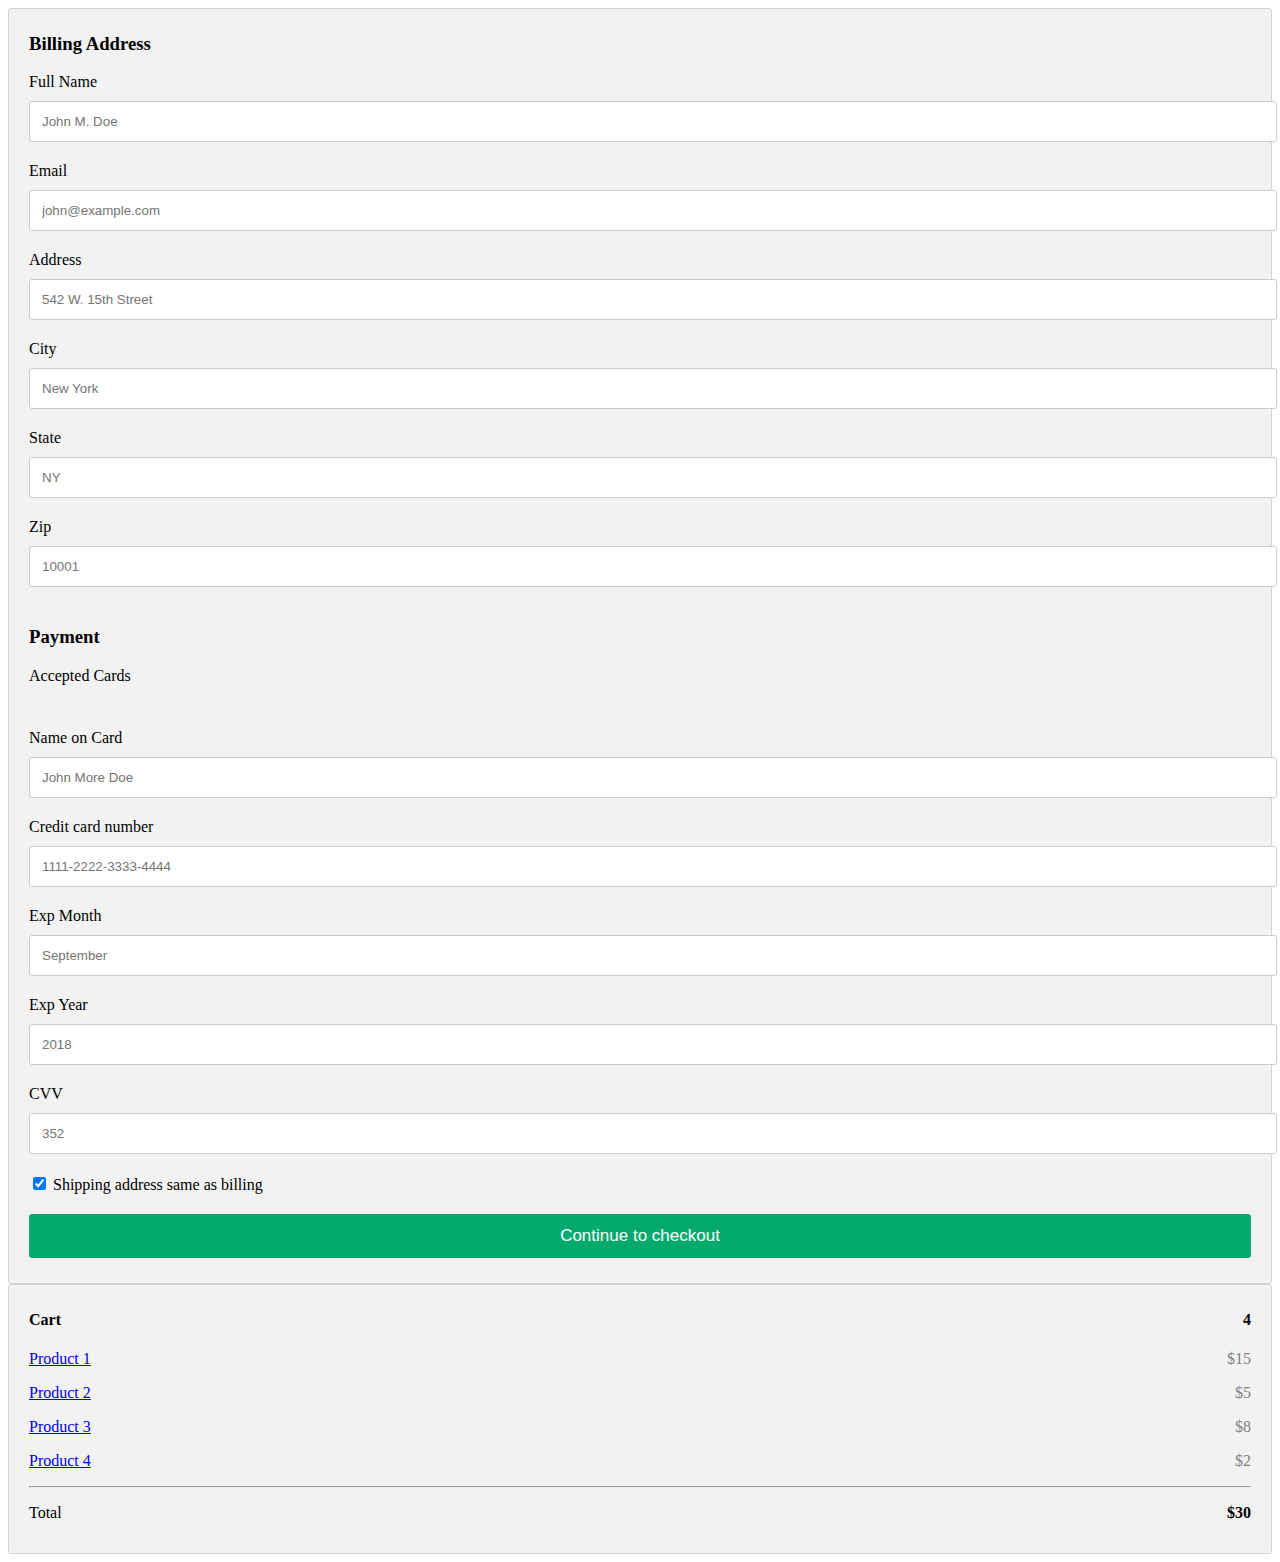
<file: checkout.html>
<!DOCTYPE html>
<html>
<head>
	<meta charset="utf-8">
	<title>Checkout</title>
	<link rel="stylesheet" href="checkout.css">
</head>
<body>
<div class="row">
  <div class="col-75">
    <div class="container">
      <form action="/action_page.php">

        <div class="row">
          <div class="col-50">
            <h3>Billing Address</h3>
            <label for="fname"><i class="fa fa-user"></i> Full Name</label>
            <input type="text" id="fname" name="firstname" placeholder="John M. Doe">
            <label for="email"><i class="fa fa-envelope"></i> Email</label>
            <input type="text" id="email" name="email" placeholder="john@example.com">
            <label for="adr"><i class="fa fa-address-card-o"></i> Address</label>
            <input type="text" id="adr" name="address" placeholder="542 W. 15th Street">
            <label for="city"><i class="fa fa-institution"></i> City</label>
            <input type="text" id="city" name="city" placeholder="New York">

            <div class="row">
              <div class="col-50">
                <label for="state">State</label>
                <input type="text" id="state" name="state" placeholder="NY">
              </div>
              <div class="col-50">
                <label for="zip">Zip</label>
                <input type="text" id="zip" name="zip" placeholder="10001">
              </div>
            </div>
          </div>

          <div class="col-50">
            <h3>Payment</h3>
            <label for="fname">Accepted Cards</label>
            <div class="icon-container">
              <i class="fa fa-cc-visa" style="color:navy;"></i>
              <i class="fa fa-cc-amex" style="color:blue;"></i>
              <i class="fa fa-cc-mastercard" style="color:red;"></i>
              <i class="fa fa-cc-discover" style="color:orange;"></i>
            </div>
            <label for="cname">Name on Card</label>
            <input type="text" id="cname" name="cardname" placeholder="John More Doe">
            <label for="ccnum">Credit card number</label>
            <input type="text" id="ccnum" name="cardnumber" placeholder="1111-2222-3333-4444">
            <label for="expmonth">Exp Month</label>
            <input type="text" id="expmonth" name="expmonth" placeholder="September">

            <div class="row">
              <div class="col-50">
                <label for="expyear">Exp Year</label>
                <input type="text" id="expyear" name="expyear" placeholder="2018">
              </div>
              <div class="col-50">
                <label for="cvv">CVV</label>
                <input type="text" id="cvv" name="cvv" placeholder="352">
              </div>
            </div>
          </div>

        </div>
        <label>
          <input type="checkbox" checked="checked" name="sameadr"> Shipping address same as billing
        </label>
        <input type="submit" value="Continue to checkout" class="btn">
      </form>
    </div>
  </div>

  <div class="col-25">
    <div class="container">
      <h4>Cart
        <span class="price" style="color:black">
          <i class="fa fa-shopping-cart"></i>
          <b>4</b>
        </span>
      </h4>
      <p><a href="#">Product 1</a> <span class="price">$15</span></p>
      <p><a href="#">Product 2</a> <span class="price">$5</span></p>
      <p><a href="#">Product 3</a> <span class="price">$8</span></p>
      <p><a href="#">Product 4</a> <span class="price">$2</span></p>
      <hr>
      <p>Total <span class="price" style="color:black"><b>$30</b></span></p>
    </div>
  </div>
</div>
</body>
</html>
</file>
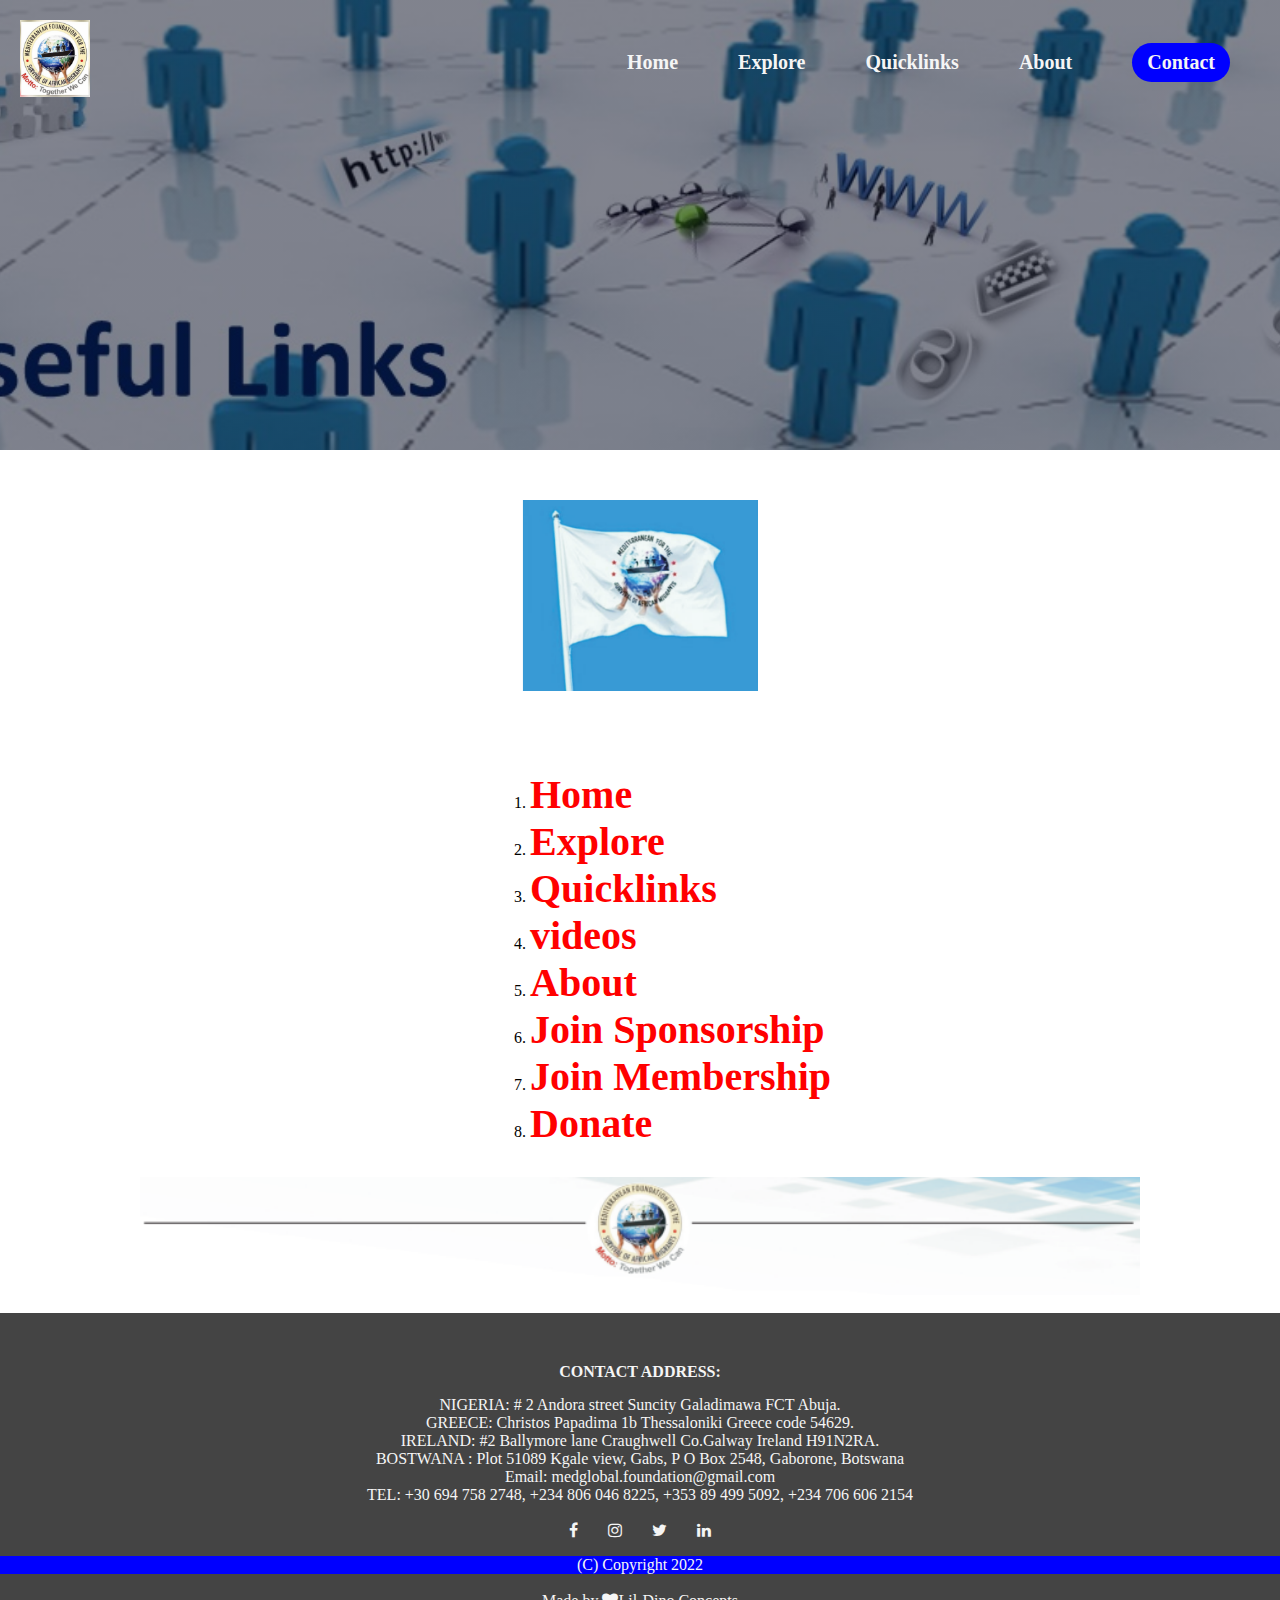
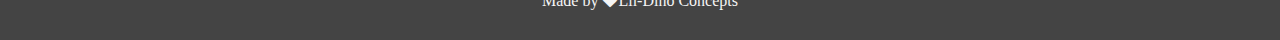
<file: quicklinks.html>
<!DOCTYPE html>
<html>
<head>
	<meta charset="utf-8">
	<meta http-equiv="X-UA-Compatible" content="IE=edge">
	<meta name="viewport" content="width=device-width, initial-scale=1.0">
	<title>MFSAM Quicklinks</title>
	<link rel="icon" type="image/ico" href="logo.ico">
	<link rel="stylesheet" href="quicklinks.css">
	<link rel="stylesheet" href="https://stackpath.bootstrapcdn.com/font-awesome/4.7.0/css/font-awesome.min.css">
</head>
<body>
	<nav class="navbar">
		<h1 class="logo"><a href="index.html"><img src="images/logo.png" alt="Logo"></a></h1>
		<ul class="nav-links">
			<li><a href="index.html">Home</a></li>
			<li><a href="explore.html">Explore</a></li>
			<li><a href="quicklinks.html">Quicklinks</a></li>
			<li><a href="about.html">About</a></li>
			<li class="ctn"><a href="contact.html"><span>Contact</span></a></li>
		</ul>
		<img src="images/kisspng-computer-icons-hamburger-button-menu-new-menu-5b34724c3cb0f7.1188475115301637882486.png" alt="" class="menu-btn">
	</nav>

	<header>
		<div class="header-content">

		</div>
	</header>

<section>
	<div class="title">
		<div class="images">
			<img src="images/contact1.PNG">
		</div>
	</div>
</section>

<section>
	<div class="register">
		<ul class="reg-links">
			<li><a href="index.html">Home</a></li>
			<li><a href="explore.html">Explore</a></li>
			<li><a href="quicklinks.html">Quicklinks</a></li>
			<li><a href="video.html">videos</a></li>
			<li><a href="about.html">About</a></li>
			<li><a href="sponsorship.html">Join Sponsorship</a></li>
			<li><a href="sponsorship.html">Join Membership</a></li>
			<li><a href="donate.html">Donate</a></li>
		</ul>
	</div>
</section>



























<section>
	<div class="titles">
		<div class="imagess">
			<img src="images/footer.PNG">
		</div>
	</div>
</section>



<!--Footer -->
<br />
<section class="footer">
	<h4>CONTACT ADDRESS:</h4>
	<p>
NIGERIA: # 2 Andora street Suncity Galadimawa FCT Abuja.<br>
GREECE: Christos Papadima 1b Thessaloniki Greece code 54629.<br>
IRELAND: #2 Ballymore lane Craughwell Co.Galway Ireland H91N2RA.<br>
BOSTWANA : Plot 51089 Kgale view, Gabs, P O Box 2548, Gaborone, Botswana<br>
Email: medglobal.foundation@gmail.com<br>
TEL: +30 694 758 2748, +234 806 046 8225, +353 89 499 5092, +234 706 606 2154</p>
	<div class="icons">
		<i class="fa fa-facebook"></i>
		<i class="fa fa-instagram"></i>
		<i class="fa fa-twitter"></i>
		<i class="fa fa-linkedin"></i>
	</div>
<p style="background-color:Blue"> (C) Copyright 2022</p>
<br />
	<p>Made by <i class="fa fa-heart"></i>Lil-Dino Concepts</p>

</section>



	<script>
		const menuBtn = document.querySelector('.menu-btn')
		const navlinks = document.querySelector('.nav-links')

		menuBtn.addEventListener('click',()=>{
			navlinks.classList.toggle('mobile-menu')
		})
	</script>
</body>
</html>
</file>
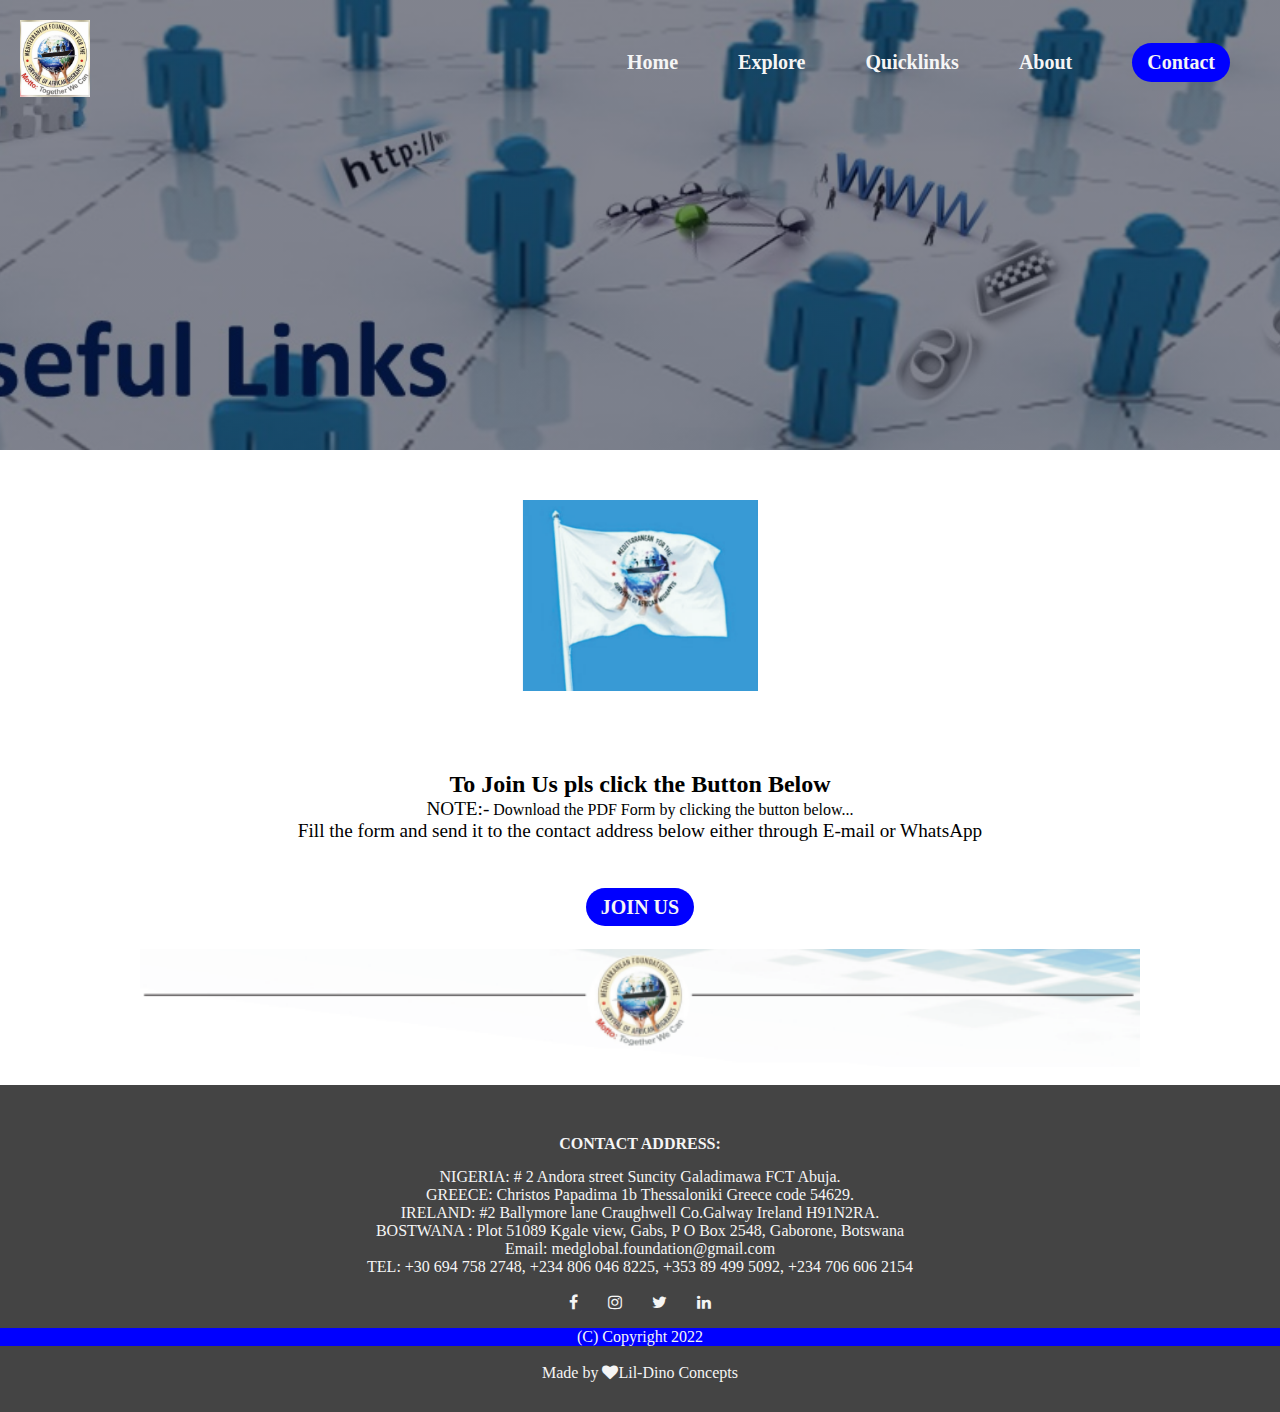
<file: sponsorship.html>
<!DOCTYPE html>
<html>
<head>
	<meta charset="utf-8">
	<meta http-equiv="X-UA-Compatible" content="IE=edge">
	<meta name="viewport" content="width=device-width, initial-scale=1.0">
	<title>MFSAM Sponsorship</title>
	<link rel="icon" type="image/ico" href="logo.ico">
	<link rel="stylesheet" href="quicklinks.css">
	<link rel="stylesheet" href="https://stackpath.bootstrapcdn.com/font-awesome/4.7.0/css/font-awesome.min.css">
</head>
<body>
	<nav class="navbar">
		<h1 class="logo"><a href="index.html"><img src="images/logo.png" alt="Logo"></a></h1>
		<ul class="nav-links">
			<li><a href="index.html">Home</a></li>
			<li><a href="explore.html">Explore</a></li>
			<li><a href="quicklinks.html">Quicklinks</a></li>
			<li><a href="about.html">About</a></li>
			<li class="ctn"><a href="contact.html"><span>Contact</span></a></li>
		</ul>
		<img src="images/kisspng-computer-icons-hamburger-button-menu-new-menu-5b34724c3cb0f7.1188475115301637882486.png" alt="" class="menu-btn">
	</nav>

	<header>
		<div class="header-content">

		</div>
	</header>

<section>
	<div class="title">
		<div class="images">
			<img src="images/contact1.PNG">
		</div>
	</div>
</section>






<section class="contact">
	<h2>To Join Us pls click the Button Below</h2>
	<p><big>NOTE:-</big> Download the PDF Form by clicking the button below...<br><big> Fill the form and send it to the contact address below either through E-mail or WhatsApp</big></p>
	<br />
	<br />
	<br />
	<div class="resgister">
		<ul class="reg-links">
			<li><a href="medglobal 2.pdf" class="ctn">JOIN US</a></li>
		</ul>
	</div>
</section>



























<section>
	<div class="titles">
		<div class="imagess">
			<img src="images/footer.PNG">
		</div>
	</div>
</section>



<!--Footer -->
<br />
<section class="footer">
	<h4>CONTACT ADDRESS:</h4>
	<p>
NIGERIA: # 2 Andora street Suncity Galadimawa FCT Abuja.<br>
GREECE: Christos Papadima 1b Thessaloniki Greece code 54629.<br>
IRELAND: #2 Ballymore lane Craughwell Co.Galway Ireland H91N2RA.<br>
BOSTWANA : Plot 51089 Kgale view, Gabs, P O Box 2548, Gaborone, Botswana<br>
Email: medglobal.foundation@gmail.com<br>
TEL: +30 694 758 2748, +234 806 046 8225, +353 89 499 5092, +234 706 606 2154</p>
	<div class="icons">
		<i class="fa fa-facebook"></i>
		<i class="fa fa-instagram"></i>
		<i class="fa fa-twitter"></i>
		<i class="fa fa-linkedin"></i>
	</div>
<p style="background-color:Blue"> (C) Copyright 2022</p>
<br />
	<p>Made by <i class="fa fa-heart"></i>Lil-Dino Concepts</p>

</section>



	<script>
		const menuBtn = document.querySelector('.menu-btn')
		const navlinks = document.querySelector('.nav-links')

		menuBtn.addEventListener('click',()=>{
			navlinks.classList.toggle('mobile-menu')
		})
	</script>
</body>
</html>
</file>
<file: checkout.css>
.row {
  display: -ms-flexbox; /* IE10 */
  display: flex;
  -ms-flex-wrap: wrap; /* IE10 */
  flex-wrap: wrap;
  margin: 0 -16px;
}

.col-25 {
  -ms-flex: 25%; /* IE10 */
  flex: 25%;
}

.col-50 {
  -ms-flex: 50%; /* IE10 */
  flex: 50%;
}

.col-75 {
  -ms-flex: 75%; /* IE10 */
  flex: 75%;
}

.col-25,
.col-50,
.col-75 {
  padding: 0 16px;
}

.container {
  background-color: #f2f2f2;
  padding: 5px 20px 15px 20px;
  border: 1px solid lightgrey;
  border-radius: 3px;
}

input[type=text] {
  width: 100%;
  margin-bottom: 20px;
  padding: 12px;
  border: 1px solid #ccc;
  border-radius: 3px;
}

label {
  margin-bottom: 10px;
  display: block;
}

.icon-container {
  margin-bottom: 20px;
  padding: 7px 0;
  font-size: 24px;
}

.btn {
  background-color: #04AA6D;
  color: white;
  padding: 12px;
  margin: 10px 0;
  border: none;
  width: 100%;
  border-radius: 3px;
  cursor: pointer;
  font-size: 17px;
}

.btn:hover {
  background-color: #45a049;
}

span.price {
  float: right;
  color: grey;
}

/* Responsive layout - when the screen is less than 800px wide, make the two columns stack on top of each other instead of next to each other (and change the direction - make the "cart" column go on top) */
@media (max-width: 800px) {
  .row {
    flex-direction: column-reverse;
  }
  .col-25 {
    margin-bottom: 20px;
  }
}
</file>
<file: quicklinks.css>
@import url('https: //fonts.googleapis.com/css2?family=poppins');

*{
	margin: 0;
	padding: 0;
	box-sizing:  border-box;
}

img{
	max-width: 70px;
}

a{
	text-decoration: none;
	color: whitesmoke;
	font-weight: Bold;
}
span{
	color: whitesmoke;
}

ul{
	list-style: none;
}

.active{
	color: #fc036b;
	text-decoration: underline;
	font-weight: bold;
}

body , html{
	overflow-x: hidden;
}

.navbar{
	position: absolute;
	top: 0;
	left: 0;
	display: flex;
	width: 100%;
	justify-content: space-between;
	padding: 20px;
	color: #fff;
}

.nav-links{
	display: flex;
	align-items: center;
}

.nav-links li{
	margin: 0 30px;
}
ul li a{
	text-decoration: none;
	color: #whitesmoke;
	font-size: 20px;
	font-weight: Bold;
	transition: 0.4s ease-in-out;
}

ul li a:hover{
	color: Blue;
}

.register{
	margin-left: 500px;
	position: center;
	top: 800px;
	display: column;
	width: 100%;
	justify-content: space-between;
	padding: 30px;
	color: Red;
	text-align: justify;
}
.reg-links{
	display: column;
	text-align: justify
	color: Red;
}
.register ul li a{
	text-decoration: none;
	color: Red;
	font-size: 40px;
	font-weight: Bold;
	transition: 0.4s ease-in-out;
}

.register ul{
	list-style: list;
	color: black;
}
ul li a:hover{
	color: Blue;
}

header{
	width: 100vw;
	height: 50vh;
	background-image: linear-gradient(rgba(4,9,30,0.5),rgba(4,9,30,0.5)),url(images/quicklink2.jpg);
	background-position: bottom;
	background-size: cover;
	display: flex;
	align-items: center;
	justify-content: center;
}

.header-content{
	margin-top: 150px;
	margin-bottom: 150px;
	color: whitesmoke;
	text-align: center;
}
.header-content h1{
	font-size: 4vain;
}
.line{
	width: 200px;
	height: 5px;
	background: Blue;
	margin: 10px auto;
	border-radius: 5px;
}
.header-content h2{
	font-size: 7vain;
	margin-top: 30px;
	margin-bottom: 30px;
}
.row{
	margin-top: 5%;
	display: flex;
	justify-content: space-between;
	margin-right: 100px;
	margin-left: 100px;
}
.header-col{
	flex-basis: 31%;
	Background: Blue;
	border-radius: 10px;
	margin-bottom: 5%;
	padding: 20px 12px;
	box-sizing: border-box;
	transition: 0.5s ease;
}
.header-content p{
	font-size: 18px;
}
.ctn{
	padding: 8px 15px;
	background: Blue;
	border-radius: 30px;
	color: whitesmoke;
}
.ctn:hover{
	background-color: Red;
}

.menu-btn{
	position: absolute;
	top: 30px;
	right: 30px;
	width: 70px;
	cursor: pointer;
	display: none;
}



/*-----testimonials-----*/

.testimonials{
	width: 65%;
	margin: auto;
	padding-top: 10px;
	text-align: absolute;
}
.testimonial-col{
	flex-basis: 30%;
	margin-bottom: 5px;
	text-align: left;
	padding: 0px;
	display: flex;
}
.testimonial-col img{
	max-width: 300px;
	margin-left: 5px;
	margin-right: 0px;
	border-radius: 100px;
}
.testimonial-col-text{
	margin-left: 50px;
	margin-top: 90px;
	font-size: 40px;
}
.testimonials p{
	font-size: 20px;
	text-align: justify;
}
.title h1 {
	font-size: 4vain;
	color: #490f69;
	text-align: center;

}

.images{
	padding: 50px;
	display: flex;
	align-items: center;
	justify-content: space-around;
}
.images img{
	min-width: 20%;
}
.title p{
	padding-top: 40px;
	margin: 0px 100px;
	text-align: justify;
	font-size: 20px;
}

.imagess{
	display: flex;
	align-items: center;
	justify-content: space-around;
	background-position: cover;
}
.imagess img{
	min-width: 1000px;
}
.contact{
	width: 100%;
	text-align: center;
	padding: 30px 0;
	color: #000;
}
.contact h4{
	margin-bottom: 15px;
	margin-top: 20px;
	font-weight: 600;
	color: #490f69;
}




/*--Mobile Device----*/
@media only screen and (max-width: 850px){
	.navbar{
	padding: 0px;
	}
	.header-content{
	margin-top: 200px;
	margin-bottom: 150px;
	color: whitesmoke;
	text-align: center;
	}
	.header-content h1{
	font-size: 25px;
	}
	.menu-btn{
		display: block;
	}
	.logo{
		position: absolute;
		top: 30px;
		left: 30px;
	}
	.nav-links{
		flex-direction: column;
		width: 100%;
		height: 100vh;
		justify-content: center;
		background: LightBlue;
		margin-top: -900px;
		transition: all 0.5s ease;
		border-bottom-right-radius: 30%;
	}
	.mobile-menu{
		margin-top: 3px;
	}
	.nav-links li{
		margin: 30px auto;
	}
	.line{
	width: 300px;
	height: 4px;
	background: Blue;
	margin: 10px auto;
	border-radius: 5px;
	}
	.row{
	margin-top: 5%;
	display: flex;
	justify-content: space-between;
	margin-right: 10px;
	margin-left: 10px;
	}
	.testimonial-col img{
	min-width:70%;
	max-height: 300px;
	margin-left: -40px;
	margin-right: 0px;
	}
	.testimonial-col-text{
	margin-left: 35px;
	margin-top: 40px;
	font-size: 10px;
	}
	.imagess{
	display: flex;
	align-items: center;
	justify-content: space-around;
	background-position: cover;
	}
	.imagess img{
	min-width: 500px;
	}
	.title h1 {
	font-size: 4vain;
	color: #490f69;
	text-align: center;

	}
	.images{
	flex-direction: column;
	align-items: center;
	justify-content: space-around;
	padding-top: 10px;
	}
	.images img{
	max-width: 200%;
	padding-top: 10px;
	}
	.footer{
	width: 80%;
	text-align: center;
	padding: 20px 0;
	background-color: #444;
	color: whitesmoke;
	}
	.footer h4{
	margin-bottom: 15px;
	margin-top: 20px;
	font-weight: 500;
	color: whitesmoke;
	}
	.icons .fa{
	 color: whitesmoke;
	 margin: 0 13px;
	 cursor: pointer;
	 padding: 18px 0;
	}
	.fa-heart{
	color: whitesmoke;
	font-size: 20px;
	}
	.footer p{
		font-size: 12px;
	}
	.contact{
	width: 100%;
	text-align: center;
	color: #000;
	}
	.contact h4{
	margin-bottom: 5px;
	margin-top: 0px;
	font-weight: 500;
	color: #490f69;
	}
	.contact p{
		font-size: 12px;
	}
	.register{
	margin-left: 50px;
	position: center;
	top: 500px;
	display: column;
	width: 100%;
	justify-content: space-between;
	padding: 20px;
	color: Red;
	text-align: justify;
	}
	.reg-links{
	display: column;
	text-align: justify
	color: Red;
	}
	.register ul li a{
	text-decoration: none;
	color: Red;
	font-size: 20px;
	font-weight: Bold;
	transition: 0.4s ease-in-out;
	}

	.register ul{
	list-style: list;
	color: black;
	}	
	ul li a:hover{
	color: Blue;
	}
}






/*-------footer-----*/

.footer{
	width: 100%;
	text-align: center;
	padding: 30px 0;
	background-color: #444;
	color: whitesmoke;
}
.footer h4{
	margin-bottom: 15px;
	margin-top: 20px;
	font-weight: 600;
	color: whitesmoke;
}
.icons .fa{
	 color: whitesmoke;
	 margin: 0 13px;
	 cursor: pointer;
	 padding: 18px 0;
}
.fa-heart{
	color: whitesmoke;
	font-size: 20px;
}
</file>
